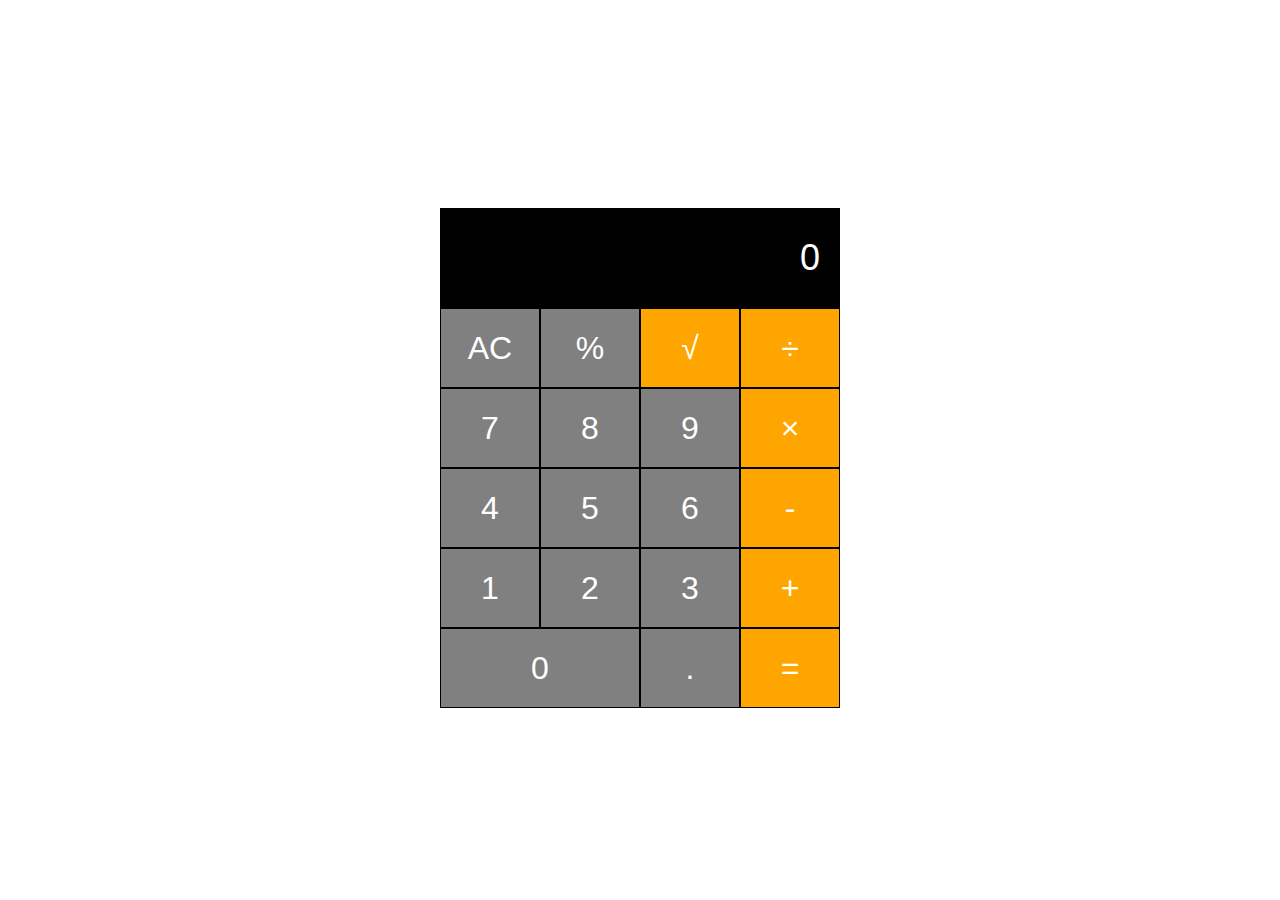
<file: index.html>
<!DOCTYPE html>
<html>
    <head>
        <meta charset="utf-8">
        <title>Calculator</title>
        <link rel="stylesheet" href="stylesheet.css">

    </head>

    <body>
        <div class="calculator">
            <input type="text" class="calculator-screen" value="0" disabled />
            <div class="calculator-keys">
            <div class="row">
                <button class="all-clear">AC</button>
                <button class="percentage">%</button>
                <button class="operator" value="√">√</button>
                <button class="operator" value="/">&divide;</button>
            </div>
            <div class="row">
                <button class="number" value="7">7</button>
                <button class="number"value="8">8</button>
                <button class="number" value="9">9</button>
                <button class="operator" value="*">&times;</button>
            </div>
            <div class="row">
                    <button class="number" value="4">4</button>
                    <button class="number" value="5">5</button>
                    <button class="number" value="6">6</button>
                    <button class="operator" value="-">-</button>
            </div>
            <div class="row">
                    <button class="number" value="1">1</button>
                    <button class="number" value="2">2</button>
                    <button class="number" value="3">3</button>
                    <button class="operator" value="+">+</button>
            </div>
            <div class="row">
                <button class="number zero-btn" value="0">0</button>
                <button class="decimal" value=".">.</button>
                <button class="equal-sign">=</button>
            </div>
        </div>
        </div>
        <script type="text/javascript" src="script.js"></script>
        
    </body>
</html>
</file>
<file: stylesheet.css>
.calculator {
    text-align: center;
    margin: 0 auto;
    padding-top: 200px;
    width: 400px;
}

.calculator-screen {
    width: 100%;
    height: 100px;
    background-color: black;
    color: white;
    text-align: right;
    font-size: 36px;
    border: none;
    padding: 0px 20px;
    box-sizing: border-box;
}

.calculator-keys {
    width: 100%;
}

.row {
    display: flex;
    justify-content: space-between;
}
button {
    height: 80px;
    background-color: gray;
    border: 1px solid black;
    font-size: 32px;
    color: white;
    width: 25%;
    outline: none;
}

.all-clear {
    width: 25%;
}

.zero-btn {
    width: 50%;
}

.operator, .equal-sign {
    background-color: orange;
}

button:hover {
    background-color: darkgray;
}

.operator:hover, .equal-sign:hover{
    background-color: darkorange;

}
</file>
